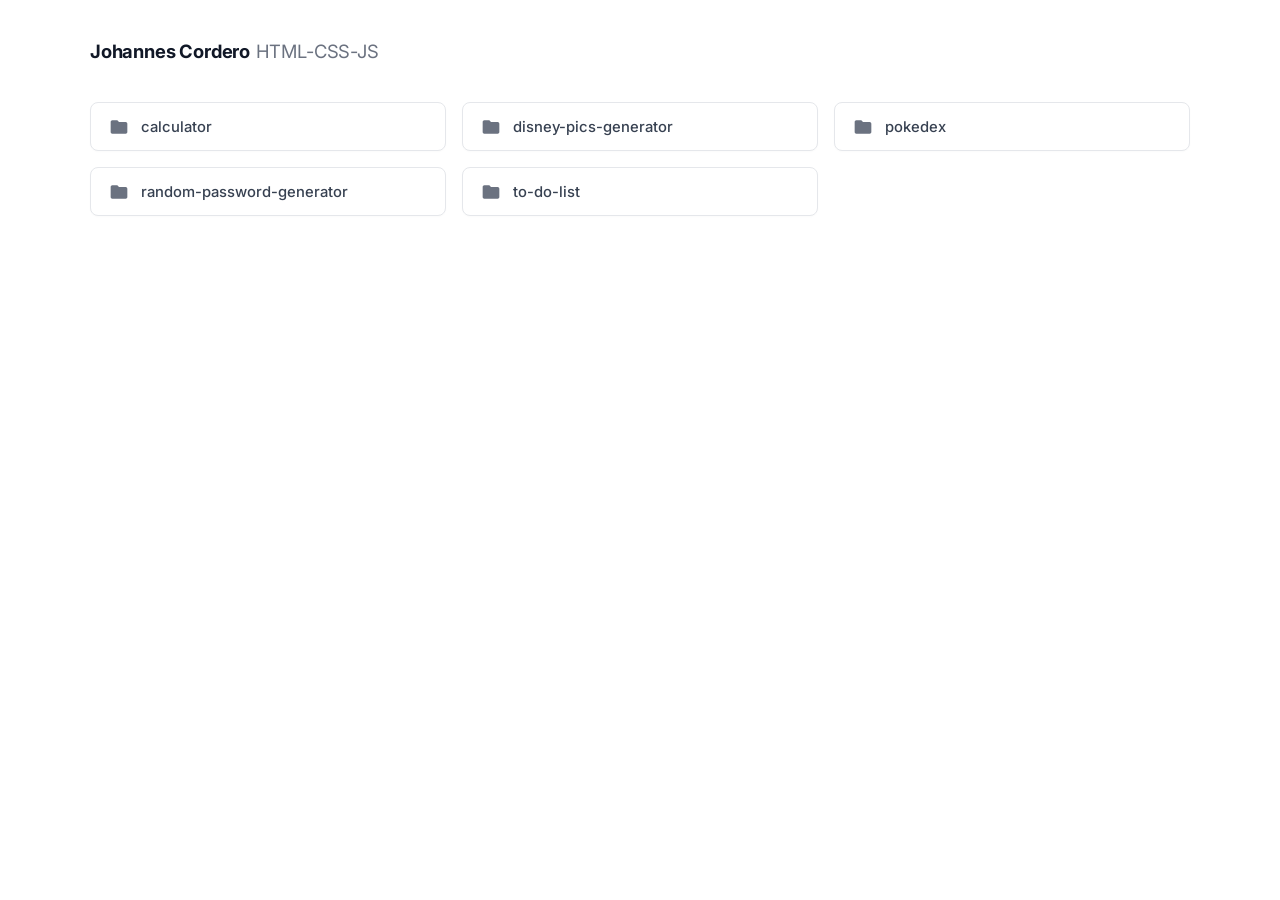
<file: index.html>
<!DOCTYPE html>
<html lang="es">

<head>
  <meta charset="UTF-8">
  <meta name="viewport" content="width=device-width, initial-scale=1.0">
  <title>Proyectos</title>
  <link rel="preconnect" href="https://fonts.googleapis.com">
  <link rel="preconnect" href="https://fonts.gstatic.com" crossorigin>
  <link href="https://fonts.googleapis.com/css2?family=Inter:wght@400;500;600&display=swap" rel="stylesheet">
  <link rel="stylesheet" href="style.css">
</head>

<body>
  <div class="container">
    <header class="header">
      <div class="breadcrumb">
        <span class="home">Johannes Cordero</span>
        <span class="slash">HTML-CSS-JS</span>
      </div>
    </header>

    <main class="projects-grid" id="projects-grid">
      <a href="calculator/" class="project-item">
        <svg class="folder-icon" viewBox="0 0 24 24" width="20" height="20" fill="currentColor">
          <path d="M10 4H4c-1.1 0-1.99.9-1.99 2L2 18c0 1.1.9 2 2 2h16c1.1 0 2-.9 2-2V8c0-1.1-.9-2-2-2h-8l-2-2z" />
        </svg>
        <span class="project-title">calculator</span>
      </a>

      <a href="disney-pics-generator/" class="project-item">
        <svg class="folder-icon" viewBox="0 0 24 24" width="20" height="20" fill="currentColor">
          <path d="M10 4H4c-1.1 0-1.99.9-1.99 2L2 18c0 1.1.9 2 2 2h16c1.1 0 2-.9 2-2V8c0-1.1-.9-2-2-2h-8l-2-2z" />
        </svg>
        <span class="project-title">disney-pics-generator</span>
      </a>

      <a href="pokedex/" class="project-item">
        <svg class="folder-icon" viewBox="0 0 24 24" width="20" height="20" fill="currentColor">
          <path d="M10 4H4c-1.1 0-1.99.9-1.99 2L2 18c0 1.1.9 2 2 2h16c1.1 0 2-.9 2-2V8c0-1.1-.9-2-2-2h-8l-2-2z" />
        </svg>
        <span class="project-title">pokedex</span>
      </a>

      <a href="random-password-generator/" class="project-item">
        <svg class="folder-icon" viewBox="0 0 24 24" width="20" height="20" fill="currentColor">
          <path d="M10 4H4c-1.1 0-1.99.9-1.99 2L2 18c0 1.1.9 2 2 2h16c1.1 0 2-.9 2-2V8c0-1.1-.9-2-2-2h-8l-2-2z" />
        </svg>
        <span class="project-title">random-password-generator</span>
      </a>

      <a href="to-do-list/" class="project-item">
        <svg class="folder-icon" viewBox="0 0 24 24" width="20" height="20" fill="currentColor">
          <path d="M10 4H4c-1.1 0-1.99.9-1.99 2L2 18c0 1.1.9 2 2 2h16c1.1 0 2-.9 2-2V8c0-1.1-.9-2-2-2h-8l-2-2z" />
        </svg>
        <span class="project-title">to-do-list</span>
      </a>
    </main>
  </div>

  <script src="app.js"></script>
</body>

</html>
</file>
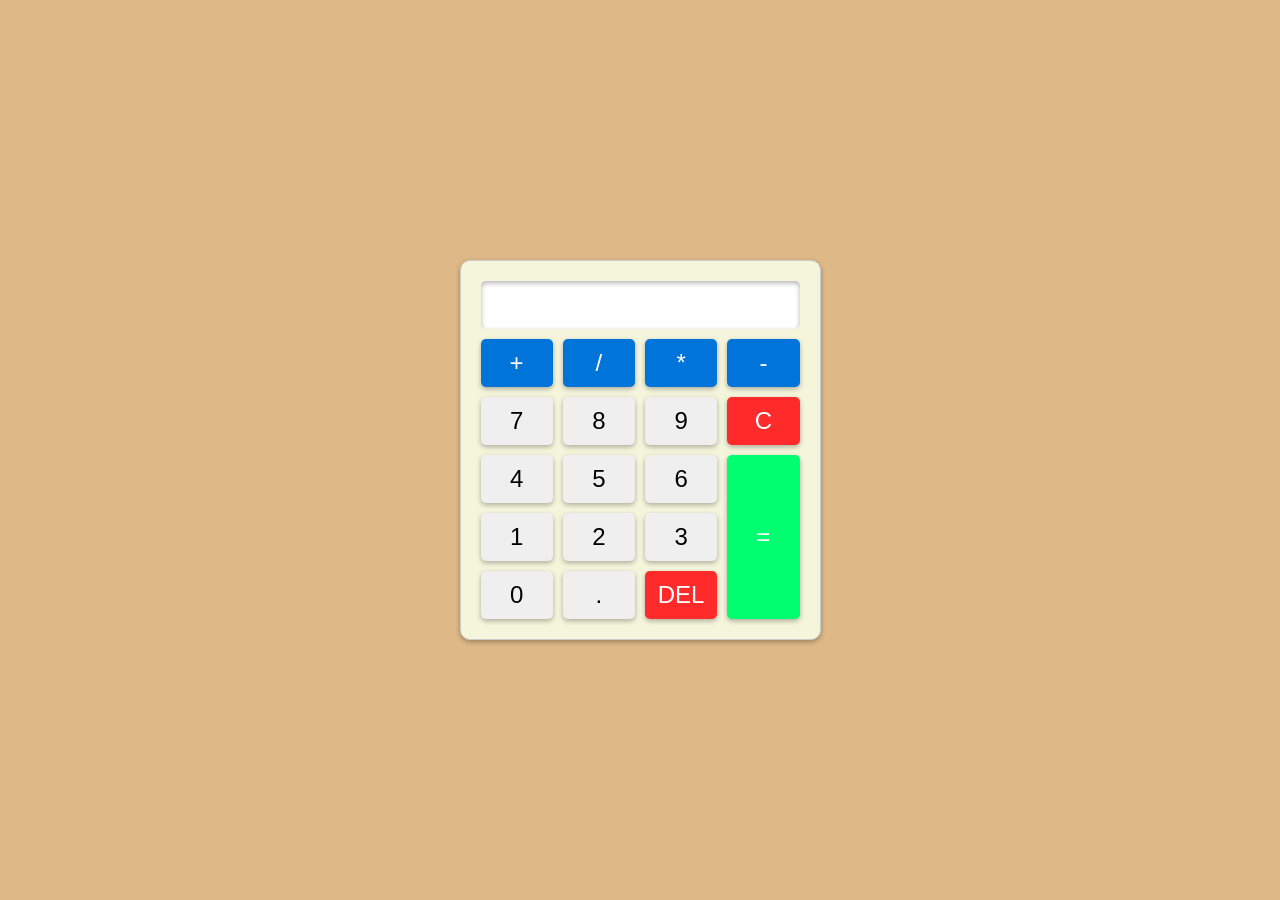
<file: calculator/index.html>
<!DOCTYPE html>
<html lang="en">

<head>
    <meta charset="UTF-8">
    <meta name="viewport" content="width=device-width, initial-scale=1.0">
    <title>Calculator</title>
    <link rel="stylesheet" href="style.css">
</head>

<body>
    <div class="calculator">
        <input type="text" readonly id="result">
        <div class="buttons">
            <button class="operator">+</button>
            <button class="operator">/</button>
            <button class="operator">*</button>
            <button class="operator">-</button>
            <button class="number">7</button>
            <button class="number">8</button>
            <button class="number">9</button>
            <button class="clear">C</button>
            <button class="number">4</button>
            <button class="number">5</button>
            <button class="number">6</button>
            <button class="equals">=</button>
            <button class="number">1</button>
            <button class="number">2</button>
            <button class="number">3</button>
            <button class="number">0</button>
            <button class="decimal">.</button>
            <button class="clear">DEL</button>
        </div>
    </div>
    <script src="index.js"></script>
</body>

</html>
</file>
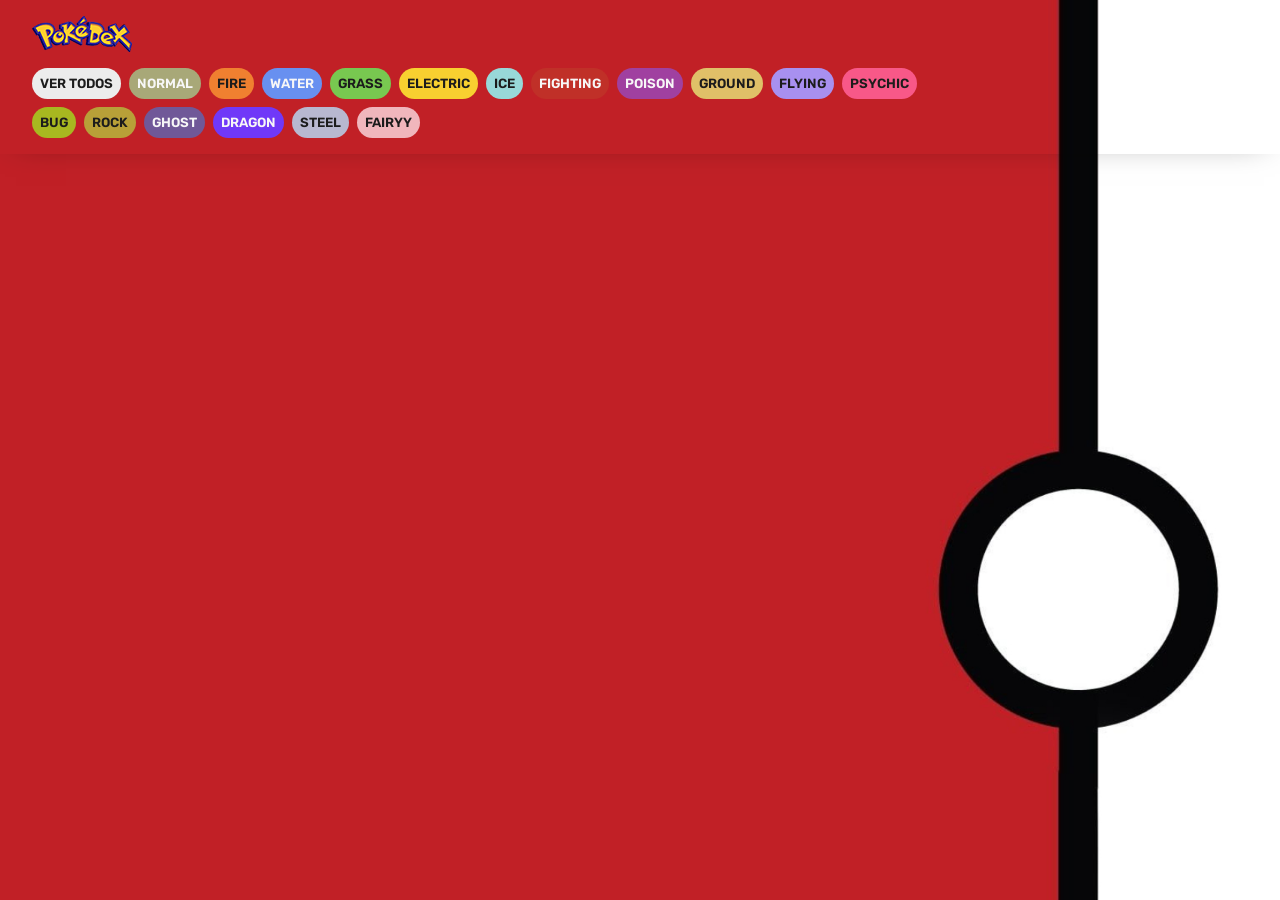
<file: pokedex/index.html>
<!DOCTYPE html>
<html lang="es">

<head>
    <meta charset="UTF-8">
    <meta http-equiv="X-UA-Compatible" content="IE=edge">
    <meta name="viewport" content="width=device-width, initial-scale=1.0">
    <title>Pokedex</title>
    <link rel="stylesheet" href="style.css">
</head>

<body>

    <header>
        <nav class="nav">
            <img src="logo.png" alt="Logo Pokédex">
            <ul class="nav-list">
                <li class="nav-item"><button class="btn btn-header" id="ver-todos">Ver todos</button></li>
                <li class="nav-item"><button class="btn btn-header normal" id="normal">Normal</button></li>
                <li class="nav-item"><button class="btn btn-header fire" id="fire">Fire</button></li>
                <li class="nav-item"><button class="btn btn-header water" id="water">Water</button></li>
                <li class="nav-item"><button class="btn btn-header grass" id="grass">Grass</button></li>
                <li class="nav-item"><button class="btn btn-header electric" id="electric">Electric</button></li>
                <li class="nav-item"><button class="btn btn-header ice" id="ice">Ice</button></li>
                <li class="nav-item"><button class="btn btn-header fighting" id="fighting">Fighting</button></li>
                <li class="nav-item"><button class="btn btn-header poison" id="poison">Poison</button></li>
                <li class="nav-item"><button class="btn btn-header ground" id="ground">Ground</button></li>
                <li class="nav-item"><button class="btn btn-header flying" id="flying">Flying</button></li>
                <li class="nav-item"><button class="btn btn-header psychic" id="psychic">Psychic</button></li>
                <li class="nav-item"><button class="btn btn-header bug" id="bug">Bug</button></li>
                <li class="nav-item"><button class="btn btn-header rock" id="rock">Rock</button></li>
                <li class="nav-item"><button class="btn btn-header ghost" id="ghost">Ghost</button></li>
                <li class="nav-item"><button class="btn btn-header dragon" id="dragon">Dragon</button></li>
                <li class="nav-item"><button class="btn btn-header steel" id="steel">Steel</button></li>
                <li class="nav-item"><button class="btn btn-header fairy" id="fairy">Fairyy</button></li>
            </ul>
        </nav>
    </header>
    <main>

        <div id="todos">
            <div class="pokemon-todos" id="listaPokemon">

            </div>
        </div>

    </main>

    <script src="index.js"></script>
</body>

</html>
</file>
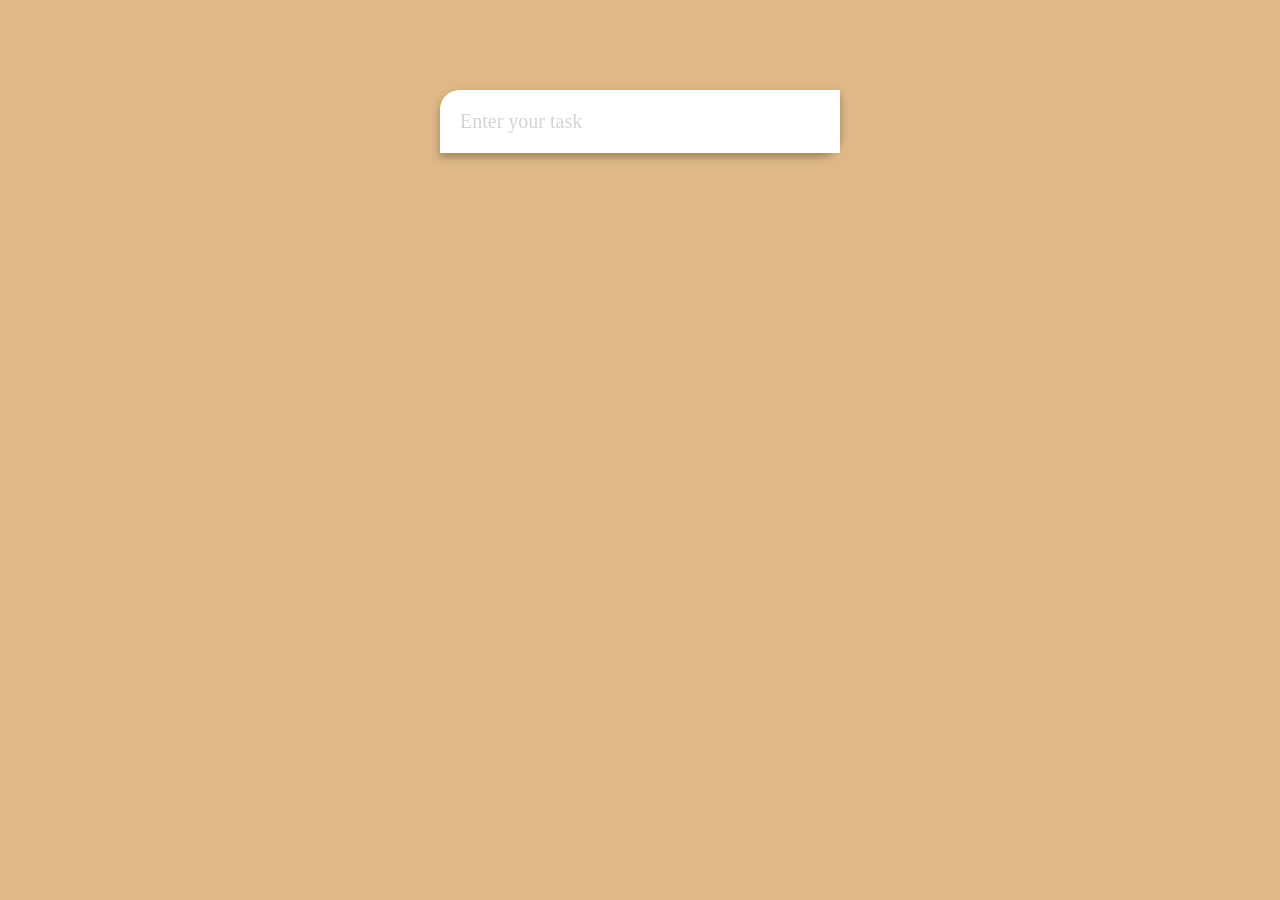
<file: to-do-list/index.html>
<!DOCTYPE html>
<html lang="en">

<head>
    <meta charset="UTF-8" />
    <meta http-equiv="X-UA-Compatible" content="IE=edge" />
    <meta name="viewport" content="width=device-width, initial-scale=1.0" />
    <title>To Do List</title>
    <link rel="stylesheet" href="https://cdnjs.cloudflare.com/ajax/libs/font-awesome/6.0.0-beta2/css/all.min.css"
        integrity="sha512-YWzhKL2whUzgiheMoBFwW8CKV4qpHQAEuvilg9FAn5VJUDwKZZxkJNuGM4XkWuk94WCrrwslk8yWNGmY1EduTA=="
        crossorigin="anonymous" referrerpolicy="no-referrer" />
    <link rel="stylesheet" href="style.css" />
</head>

<body>
    <form class="form">
        <input type="text" class="input" placeholder="Enter your task" autocomplete="off" />
        <ul class="list">

        </ul>
    </form>
    <script src="index.js"></script>
</body>

</html>
</file>
<file: style.css>
* {
  box-sizing: border-box;
  margin: 0;
  padding: 0;
}

body {
  font-family: 'Inter', -apple-system, BlinkMacSystemFont, 'Segoe UI', Roboto, sans-serif;
  background-color: #ffffff;
  color: #1f2937;
  min-height: 100vh;
  padding: 2.5rem 2rem;
}

.container {
  max-width: 1100px;
  margin: 0 auto;
}

.header {
  display: flex;
  align-items: center;
  justify-content: space-between;
  margin-bottom: 2rem;
  padding-bottom: 0.5rem;
}

.breadcrumb {
  font-size: 1.15rem;
  font-weight: 600;
  color: #111827;
  letter-spacing: -0.01em;
  display: flex;
  align-items: center;
  gap: 0.35rem;
}

.breadcrumb .home {
  font-weight: 700;
}

.breadcrumb .slash {
  color: #6b7280;
  font-weight: 400;
}

.search-box input {
  background-color: #f9fafb;
  border: 1px solid #e5e7eb;
  border-radius: 6px;
  padding: 0.45rem 0.85rem;
  font-size: 0.875rem;
  color: #374151;
  outline: none;
  width: 180px;
  transition: all 0.15s ease;
  font-family: inherit;
}

.search-box input:focus {
  background-color: #ffffff;
  border-color: #9ca3af;
  box-shadow: 0 0 0 2px rgba(156, 163, 175, 0.15);
  width: 220px;
}

.search-box input::placeholder {
  color: #9ca3af;
}

.projects-grid {
  display: grid;
  grid-template-columns: repeat(auto-fill, minmax(280px, 1fr));
  gap: 1rem;
}

.project-item {
  display: flex;
  align-items: center;
  gap: 0.75rem;
  padding: 0.85rem 1.1rem;
  background-color: #ffffff;
  border: 1px solid #e5e7eb;
  border-radius: 8px;
  text-decoration: none;
  color: #374151;
  font-size: 0.925rem;
  font-weight: 500;
  transition: all 0.15s ease;
  box-shadow: 0 1px 2px rgba(0, 0, 0, 0.02);
}

.project-item:hover {
  background-color: #f9fafb;
  border-color: #d1d5db;
  color: #111827;
  transform: translateY(-1px);
  box-shadow: 0 2px 4px rgba(0, 0, 0, 0.04);
}

.folder-icon {
  color: #6b7280;
  flex-shrink: 0;
  transition: color 0.15s ease;
}

.project-item:hover .folder-icon {
  color: #4b5563;
}

.project-title {
  white-space: nowrap;
  overflow: hidden;
  text-overflow: ellipsis;
}

.project-item.hidden {
  display: none;
}

@media (max-width: 640px) {
  body {
    padding: 1.5rem 1rem;
  }

  .header {
    flex-direction: row;
    gap: 1rem;
  }

  .search-box input {
    width: 140px;
  }

  .search-box input:focus {
    width: 160px;
  }

  .projects-grid {
    grid-template-columns: 1fr;
  }
}
</file>
<file: calculator/style.css>
* {
    box-sizing: border-box;
    margin: 0;
}

body {
    background-color: burlywood;
    display: flex;
    justify-content: center;
    height: 100vh;
    align-items: center;
    font-family: 'Courier New', Courier, monospace;
}

.calculator {
    background-color: beige;
    padding: 20px;
    max-width: 400px;
    margin: 0 auto;
    border: solid 1px #CCC;
    box-shadow: 0 2px 5px rgba(0, 0, 0, 0.3);
    border-radius: 10px;
}

#result {
    background-color: white;
    width: 100%;
    padding: 10px;
    font-size: 24px;
    border: none;
    box-shadow: 0 2px 5px rgba(0, 0, 0, 0.3) inset;
    border-radius: 5px;
    pointer-events: none;
}

.buttons {
    display: grid;
    grid-template-columns: repeat(4, 1fr);
    grid-gap: 10px;
    margin-top: 10px;
}

button {
    padding: 10px;
    font-size: 24px;
    border: none;
    box-shadow: 0 2px 5px rgba(0, 0, 0, 0.3);
    border-radius: 5px;
    transition: 0.5s;
}

button:hover {
    background-color: white;
}

.clear {
    background-color: rgb(255, 43, 43);
    color: white;
}

.clear:hover {
    background-color: rgba(255, 43, 43, 0.651);
    color: black;
}

.operator {
    background-color: #0074d9;
    color: white;
}

.operator:hover {
    background-color: #0074d99d;
    color: black;
}

.equals {
    background-color: #01ff70;
    grid-row: span 3;
    color: white;
}

.equals:hover {
    background-color: rgba(97, 253, 165, 0.623);
    color: black;
}
</file>
<file: pokedex/style.css>
@import url('https://fonts.googleapis.com/css2?family=Rubik:wght@300;400;500;600;700;800;900&display=swap');

:root {
    --clr-black: #1c1c1c;
    --clr-gray: #ececec;
    --clr-white: #f7f7f7;

    --type-normal: #A8A878;
    --type-fire: #F08030;
    --type-water: #6890F0;
    --type-grass: #78C850;
    --type-electric: #F8D030;
    --type-ice: #98D8D8;
    --type-fighting: #C03028;
    --type-poison: #A040A0;
    --type-ground: #E0C068;
    --type-flying: #A890F0;
    --type-psychic: #F85888;
    --type-bug: #A8B820;
    --type-rock: #B8A038;
    --type-ghost: #705898;
    --type-dark: #705848;
    --type-dragon: #7038F8;
    --type-steel: #B8B8D0;
    --type-fairy: #F0B6BC;
}

* {
    margin: 0;
    padding: 0;
    box-sizing: border-box;
    color: var(--clr-black);
    font-family: 'Rubik', sans-serif;
}

ul {
    list-style-type: none;
}

button {
    background-color: transparent;
    border: 0;
    border-radius: 0;
}

body {
    min-height: 100vh;
    background-image: url('fondo2.jpg');

    background-size: cover;
    background-repeat: no-repeat;
    background-attachment: fixed;
    background-position: center;
}

header {
    padding-block: 1rem;
    box-shadow: 0 0 2rem -1rem rgba(0, 0, 0, .5);
}

.nav {
    display: flex;
    flex-direction: column;
    gap: 1rem;
    align-items: start;
    padding-inline: 2rem;
    max-width: 1000px;
    margin: 0 0;
}

.nav-list {
    display: flex;
    align-items: center;
    justify-content: start;
    flex-wrap: wrap;
    gap: .5rem;
}

.btn-header {
    background-color: var(--clr-gray);
    padding: .5rem;
    border-radius: 100vmax;
    cursor: pointer;
    text-transform: uppercase;
    font-weight: 600;
    transition: .3s;
}

.btn-header:hover {
    transform: scale(1.1);
}

main {
    padding: 2rem;
    max-width: 1000px;
    margin: 0 0;
}

.pokemon-todos {
    display: grid;
    grid-template-columns: 1fr;
    gap: 1rem;
}

@media screen and (max-width: 550px) {
    .nav {
        align-items: center;
    }

    .nav-list {
        justify-content: center;
    }
}

@media screen and (min-width: 470px) {
    .pokemon-todos {
        grid-template-columns: 1fr 1fr;
    }
}

@media screen and (min-width: 700px) {
    .pokemon-todos {
        grid-template-columns: 1fr 1fr 1fr;
    }
}

.pokemon {
    border-radius: 1rem;
    background-image: url('fondo.gif');
    background-size: 100% 100%;
    padding-block: 1rem;
    text-transform: uppercase;
    position: relative;
    isolation: isolate;
    overflow: hidden;

}

.pokemon-imagen {
    padding-inline: 1rem;
    display: flex;
    justify-content: center;
    align-items: flex-end;
    height: 110px;
}

.pokemon-imagen img {
    width: 100%;
    max-width: 6rem;
}

.pokemon-info {
    display: flex;
    flex-direction: column;
    gap: .5rem;
    padding-inline: 1rem;
    align-items: center;
    text-align: center;
}

.nombre-contenedor {
    display: flex;
    align-items: center;
    column-gap: .5rem;
    flex-wrap: wrap;
    justify-content: center;
}

.pokemon-id {
    background-color: var(--clr-gray);
    padding: .25rem .5rem;
    border-radius: 100vmax;
    font-size: .75rem;
    font-weight: 500;
}

.pokemon-nombre {
    font-size: 1.4rem;
}

.pokemon-tipos {
    display: flex;
    gap: .5rem;
    font-size: .75rem;
    font-weight: 500;
    flex-wrap: wrap;
    justify-content: center;
}

.tipo {
    padding: .25rem .5rem;
    border-radius: 100vmax;
}

.normal {
    background-color: var(--type-normal);
    color: var(--clr-white);
}

.fire {
    background-color: var(--type-fire);
    color: var(--clr-black);
}

.water {
    background-color: var(--type-water);
    color: var(--clr-white);
}

.grass {
    background-color: var(--type-grass);
    color: var(--clr-black);
}

.electric {
    background-color: var(--type-electric);
    color: var(--clr-black);
}

.ice {
    background-color: var(--type-ice);
    color: var(--clr-black);
}

.fighting {
    background-color: var(--type-fighting);
    color: var(--clr-white);
}

.poison {
    background-color: var(--type-poison);
    color: var(--clr-white);
}

.ground {
    background-color: var(--type-ground);
    color: var(--clr-black);
}

.flying {
    background-color: var(--type-flying);
    color: var(--clr-black);
}

.psychic {
    background-color: var(--type-psychic);
    color: var(--clr-black);
}

.bug {
    background-color: var(--type-bug);
    color: var(--clr-black);
}

.rock {
    background-color: var(--type-rock);
    color: var(--clr-black);
}

.ghost {
    background-color: var(--type-ghost);
    color: var(--clr-white);
}

.dark {
    background-color: var(--type-dark);
    color: var(--clr-white);
}

.dragon {
    background-color: var(--type-dragon);
    color: var(--clr-white);
}

.steel {
    background-color: var(--type-steel);
    color: var(--clr-black);
}

.fairy {
    background-color: var(--type-fairy);
    color: var(--clr-black);
}
</file>
<file: to-do-list/style.css>
body {
    margin: 0;
    display: flex;
    justify-content: center;
    background-color: burlywood;
}

.form {
    position: absolute;
    top: 10%;
    box-shadow: 0 4px 8px rgba(0, 0, 0, .3);
    width: 400px;
    background-color: yellow;
    border-radius: 20px 0 20px 0;
}

.input {
    width: 100%;
    box-sizing: border-box;
    padding: 20px;
    border-radius: 20px 0 0 0;
    border: none;
    font-size: 20px;
    font-family: cursive;
}

.input::placeholder {
    color: lightgray;
}

.input:focus {
    outline: none;
}

.list {
    padding: 0;
    margin: 0;
}

.list li {
    list-style-type: none;
    padding: 20px;
    font-family: cursive;
    border-top: dotted;
    border-color: burlywood;
    position: relative;
}

.list li .fa-trash {
    color: red;
    position: absolute;
    right: 20px;
    top: 50%;
    transform: translateY(-50%);
    cursor: pointer;
}

.list li .fa-check-square {
    color: green;
    position: absolute;
    right: 40px;
    top: 50%;
    transform: translateY(-50%);
    cursor: pointer;
}

.list li.checked {
    color: darkgray;
    text-decoration: line-through;
}

.list li.checked .fa-check-square {
    color: darkgray;
}
</file>
